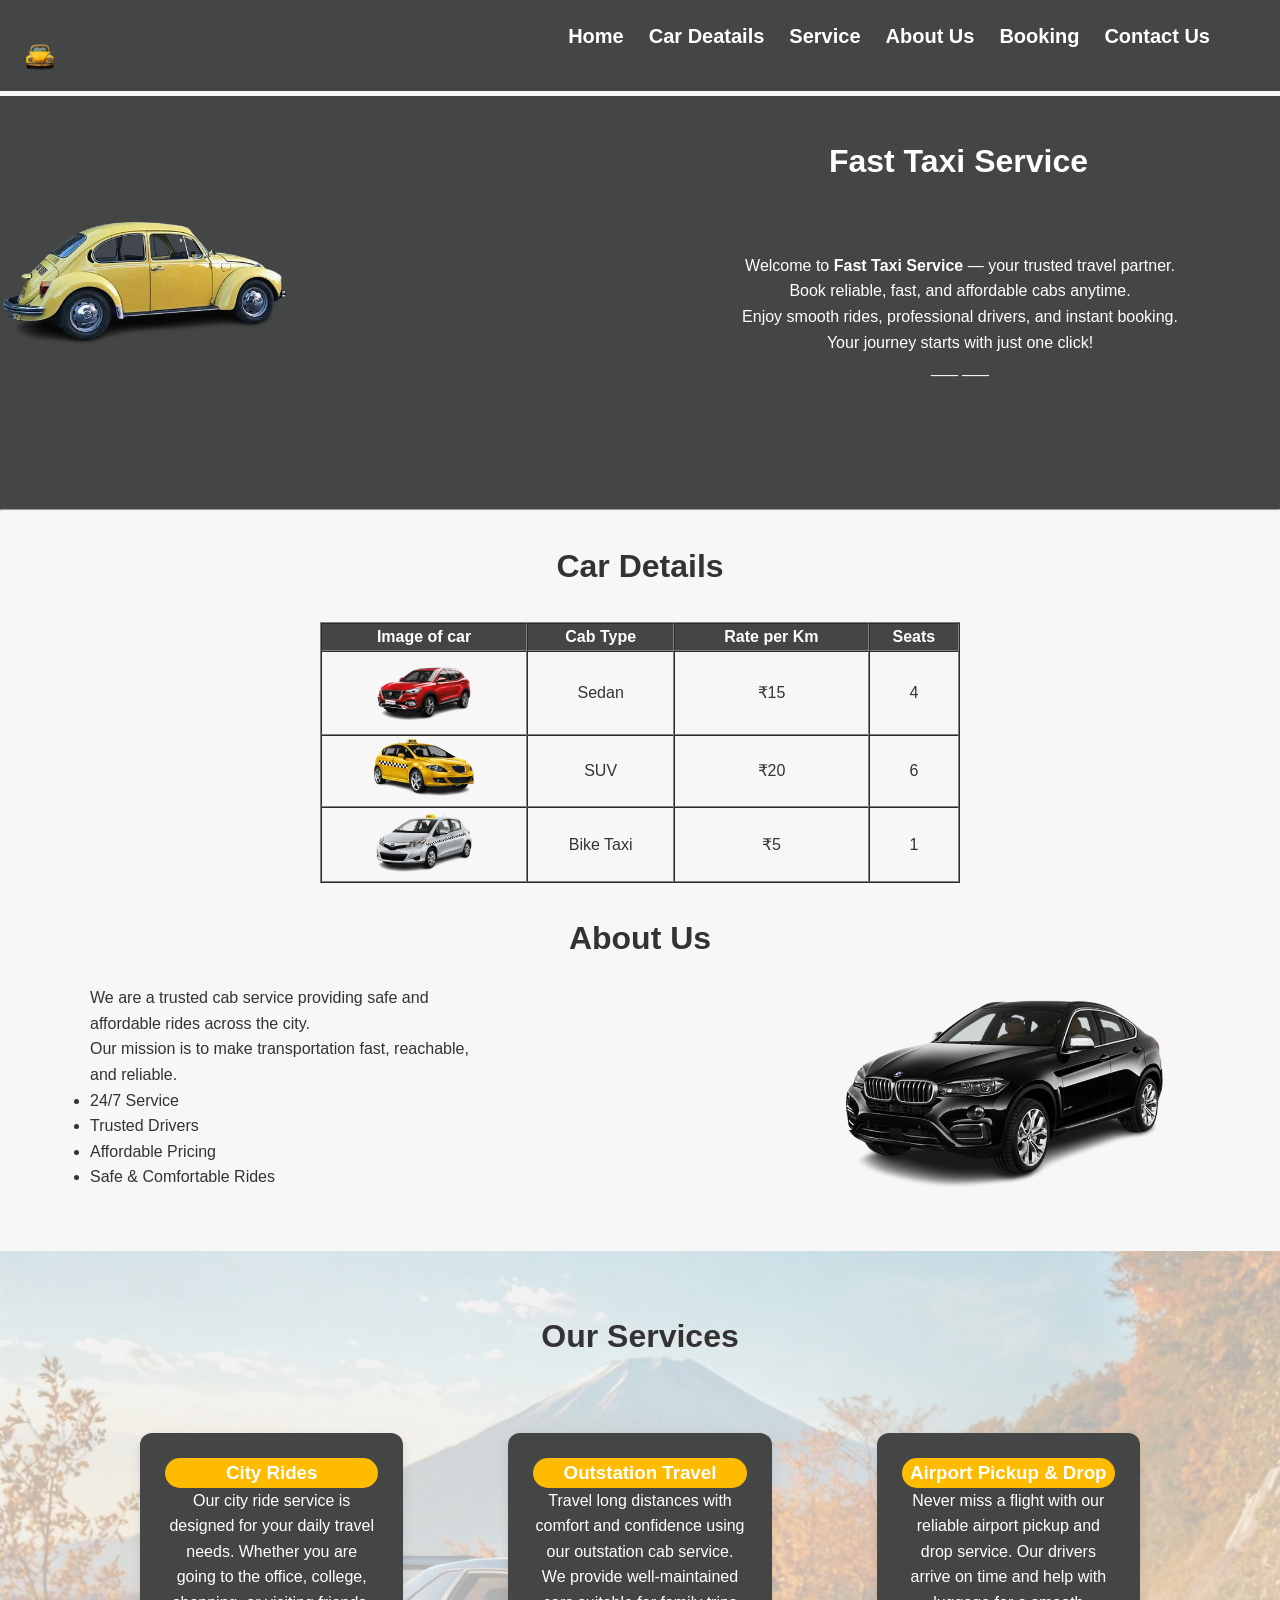
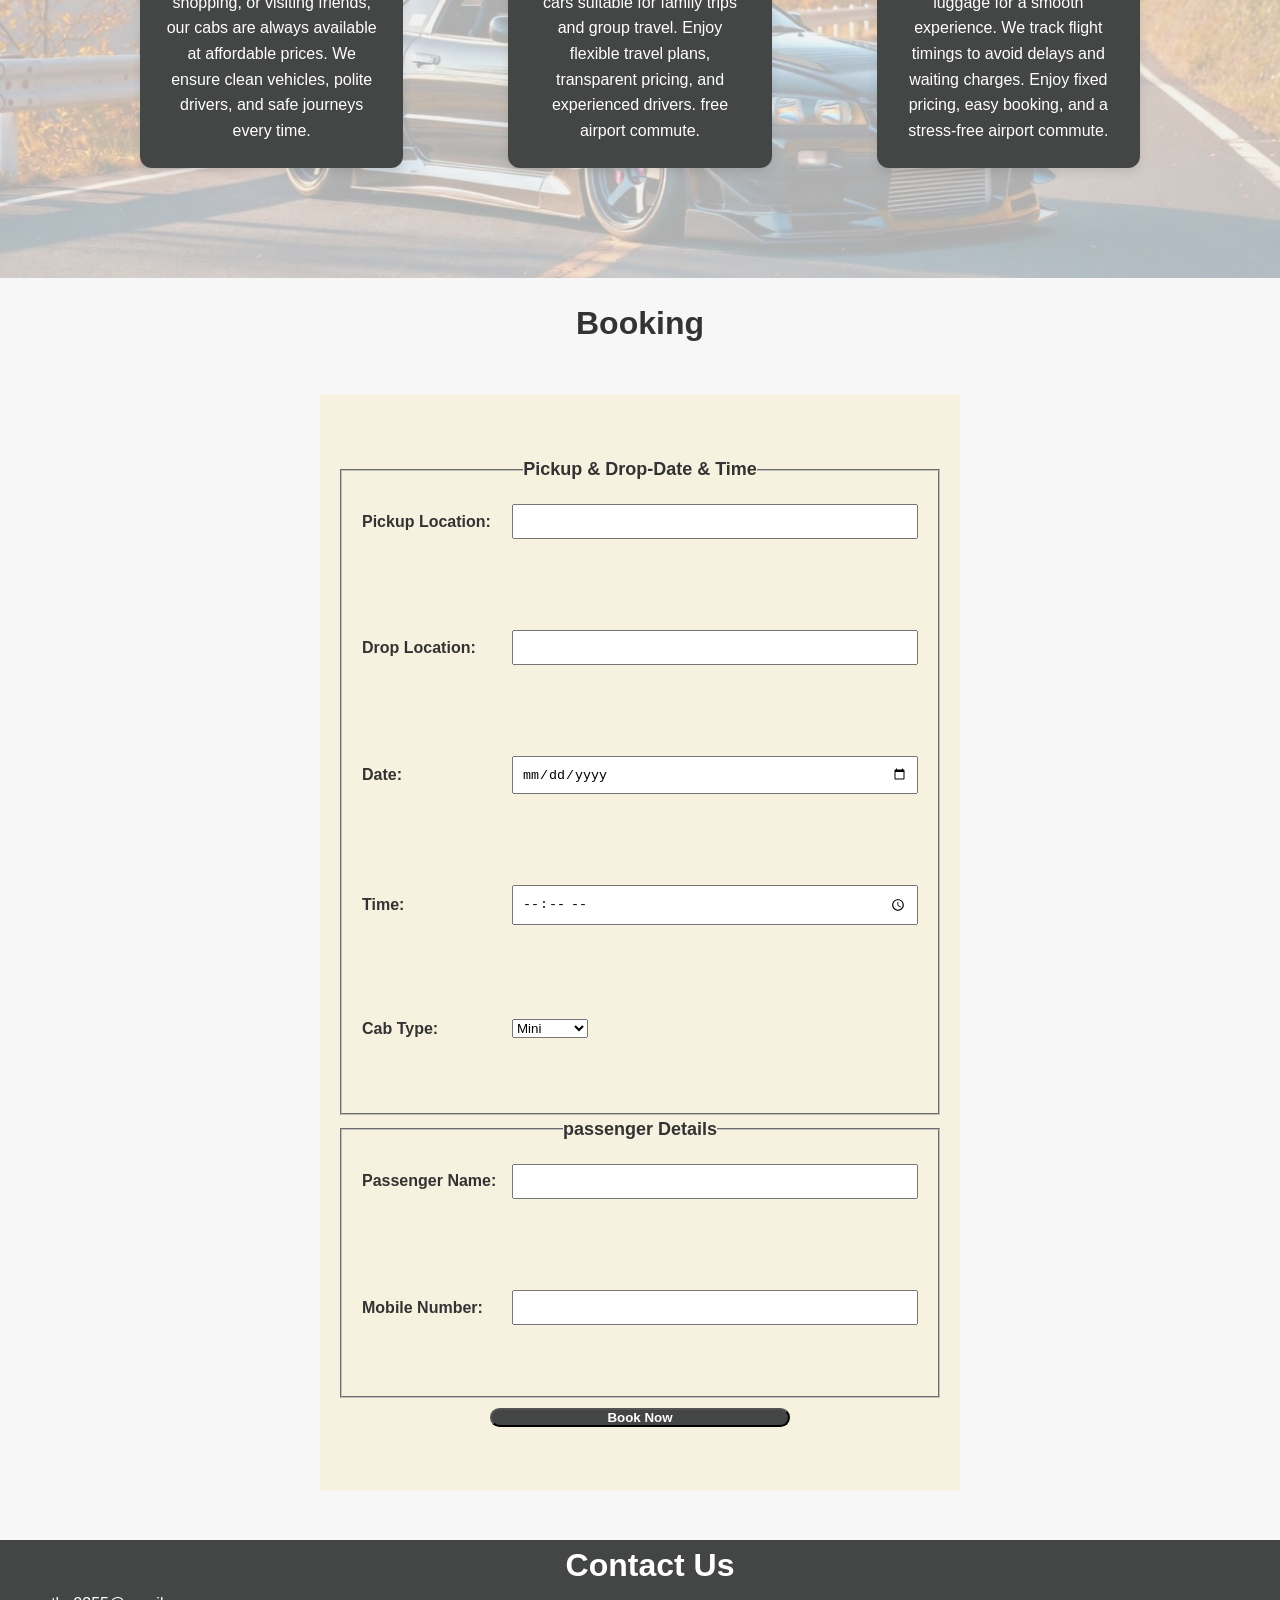
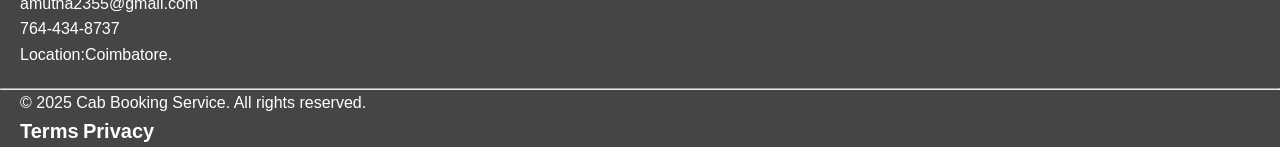
<file: index.html>
<!DOCTYPE html>
<html lang="en">
<head>
    <meta charset="UTF-8">
    <meta name="viewport" content="width=device-width, initial-scale=1.0">
    <title>Fast Taxi Services</title>

    <!--description-->
    <meta name="description" content="Book a fast and safe cab online. Get instant booking, low prices, and 24/7 taxi service.">

    <!--open graph-->

    <meta property="og:title" content="Fast Taxi Services">
    <meta property="og:description" content="fast and safe taxi booking 24/7">
    <meta property="og:image" content="cab.png">

    <link rel="stylesheet" type="text/css" href="style.css">
    <meta  name="viewport" content="width=device-width , initial-scale=1.0">


     
</head>
<body>
    <header class="main-header">
        <img src="images/logo.png" alt="Cab Booking Logo" class="logo">
    
        <nav aria-label="main navigation">
        
    <ul>

       <li> <a href="#home">Home</a></li>
       <li>  <a href="#detail">Car Deatails</a></li>
       <li>  <a href="#service">Service</a></li>
       <li> <a href="#about">About Us</a></li>
       <li><a href="#book">Booking</a></li> 
       <li> <a href="#contact">Contact Us</a></li>
        
    </ul>
</nav>


</header>


<main>
    <!--home page-->

   <!-- <img src="car.jpeg" width="400">-->
   <section aria-labelledby="home" class="home">
    <img src="images/home.png" alt="Cab Booking Logo" class="home-img">


    <h1>Fast Taxi Service</h1>
    <br>
    
    <p>Welcome to <b>Fast Taxi Service</b> — your trusted travel partner.<br>
        Book reliable, fast, and affordable cabs anytime.<br>
        Enjoy smooth rides, professional drivers, and instant booking.<br>
        Your journey starts with just one click!<br>___  ___</p>

   </section>

   <hr> 

<!--Car details section-->


   <section class="table-section">
    <h2 id="detail">Car Details</h2>
   
    <table border="1" cellpadding="8" cellspacing="0" class="table">
       <tr>
           <th>Image of car</th>
           <th>Cab Type</th>
           <th>Rate per Km</th>
           <th>Seats</th>
       </tr>
       <tr>
           <td><img src="images/car1.png" width="100"></td>
           <td>Sedan</td>
           <td>₹15</td>
           <td>4</td>
       </tr>
       <tr>
           <td><img src="images/car2.png" width="100"></td>
           <td>SUV</td>
           <td>₹20</td>
           <td>6</td>
       </tr>
       <tr>
           <td><img src="images/car3.png" width="100"></td>
           <td>Bike Taxi</td>
           <td>₹5</td>
           <td>1</td>
       </tr>
    </table>
    </section>

    

<!--about us section-->
    <section class="about">
        <h2 id="about">About Us</h2>     


<div class="about-container">
    
    <div class="about-text">
        
        <p>We are a trusted cab service providing safe and affordable rides across the city.<br>
            Our mission is to make transportation fast, reachable, and reliable.
        </p>

        <ul>
            <li>24/7 Service</li>
            <li>Trusted Drivers</li>
            <li>Affordable Pricing</li>
            <li>Safe & Comfortable Rides</li>
        </ul>
    </div>

    <div class="about-image">
         <img src="images/about.png" alt="About Image">
        </div>

        </div>

     </section>

        

        <!--service section-->
        <section aria-labelledby="service" class="card-section">
            <h2 id="service">Our Services</h2>

           <div class="card-container">

            <div class="card">
                <h3>City Rides</h3>
                <p>Our city ride service is designed for your daily travel needs.
                    Whether you are going to the office, college, shopping, or visiting friends,
                    our cabs are always available at affordable prices.
                    We ensure clean vehicles, polite drivers, and safe journeys every time.
                </p>
            </div>
            
            <div class="card">
                <h3>Outstation Travel</h3>
                <p>Travel long distances with comfort and confidence using our outstation cab service.
                    We provide well-maintained cars suitable for family trips and group travel.
                    Enjoy flexible travel plans, transparent pricing, and experienced drivers.
                    free airport commute.
                    
                </p>
            </div>
            
            <div class="card">
                <h3>Airport Pickup & Drop</h3>
                <p>Never miss a flight with our reliable airport pickup and drop service.
                    Our drivers arrive on time and help with luggage for a smooth experience.
                    We track flight timings to avoid delays and waiting charges.
                    Enjoy fixed pricing, easy booking, and a stress-free airport commute.
                </p>
            </div>
        </div>  
        </section>

        

        <!--Booking section-->


    <section aria-labelledby="book" class="book">
        <h2 id="book">Booking</h2>
    <br>
    
    <form class="booking-section">
        <fieldset>
            <legend>Pickup & Drop-Date & Time</legend>
        <div class="form-row">   
        <label for="pickup">Pickup Location:</label><br>
        <input type="text" name="pickup"  required>
    </div> 
        <br><br>
        <div class="form-row"> 
        <label for="drop">Drop Location:</label><br>

        <input type="text" name="drop"  required>
        </div>
        <br><br>

    
        <div class="form-row"> 
        <label for="Date">Date:</label><br>
        <input type="date" name="date"  required>
        </div>
        <br><br>
        <div class="form-row"> 
        <label for="pickup">Time:</label><br>
        <input type="time" name="time" required>
        </div>
        <br><br>
        <div class="form-row"> 
        <label for="cab-type" >Cab Type:</label> 
            <br>
        <select name="cab" required>
            <option>Mini</option>
            <option>Sedan</option>
            <option>SUV</option>
            <option>Bike Taxi</option>
        </select>
        </div>

        <br><br>
    </fieldset>
    <fieldset>

    <legend>passenger Details</legend>
<div class="form-row"> 
        <label>Passenger Name:</label><br>
        <input type="text" name="name"  required>
        </div>
        <br><br>
        <div class="form-row"> 
        <label>Mobile Number:</label><br>
        <input type="tel" name="number" required>
        </div>
        <br><br>
    </fieldset>
        <button type="submit">Book Now</button>
   
 </form>
 </section>
 
 

<!--contact section-->

<section class="contact">
 <h2 id="contact">Contact Us</h2>
 <p>amutha2355@gmail.com</p>
 <p>764-434-8737</p>
 <p>Location:Coimbatore.</p>
</section>

<hr>

</main>

<!--footer-->
<footer>
<p>© 2025 Cab Booking Service. All rights reserved.</p>
<nav>
    <a href="#">Terms</a>
    <a href="#">Privacy</a>
</nav>
</footer>




</body>
</html>
</file>
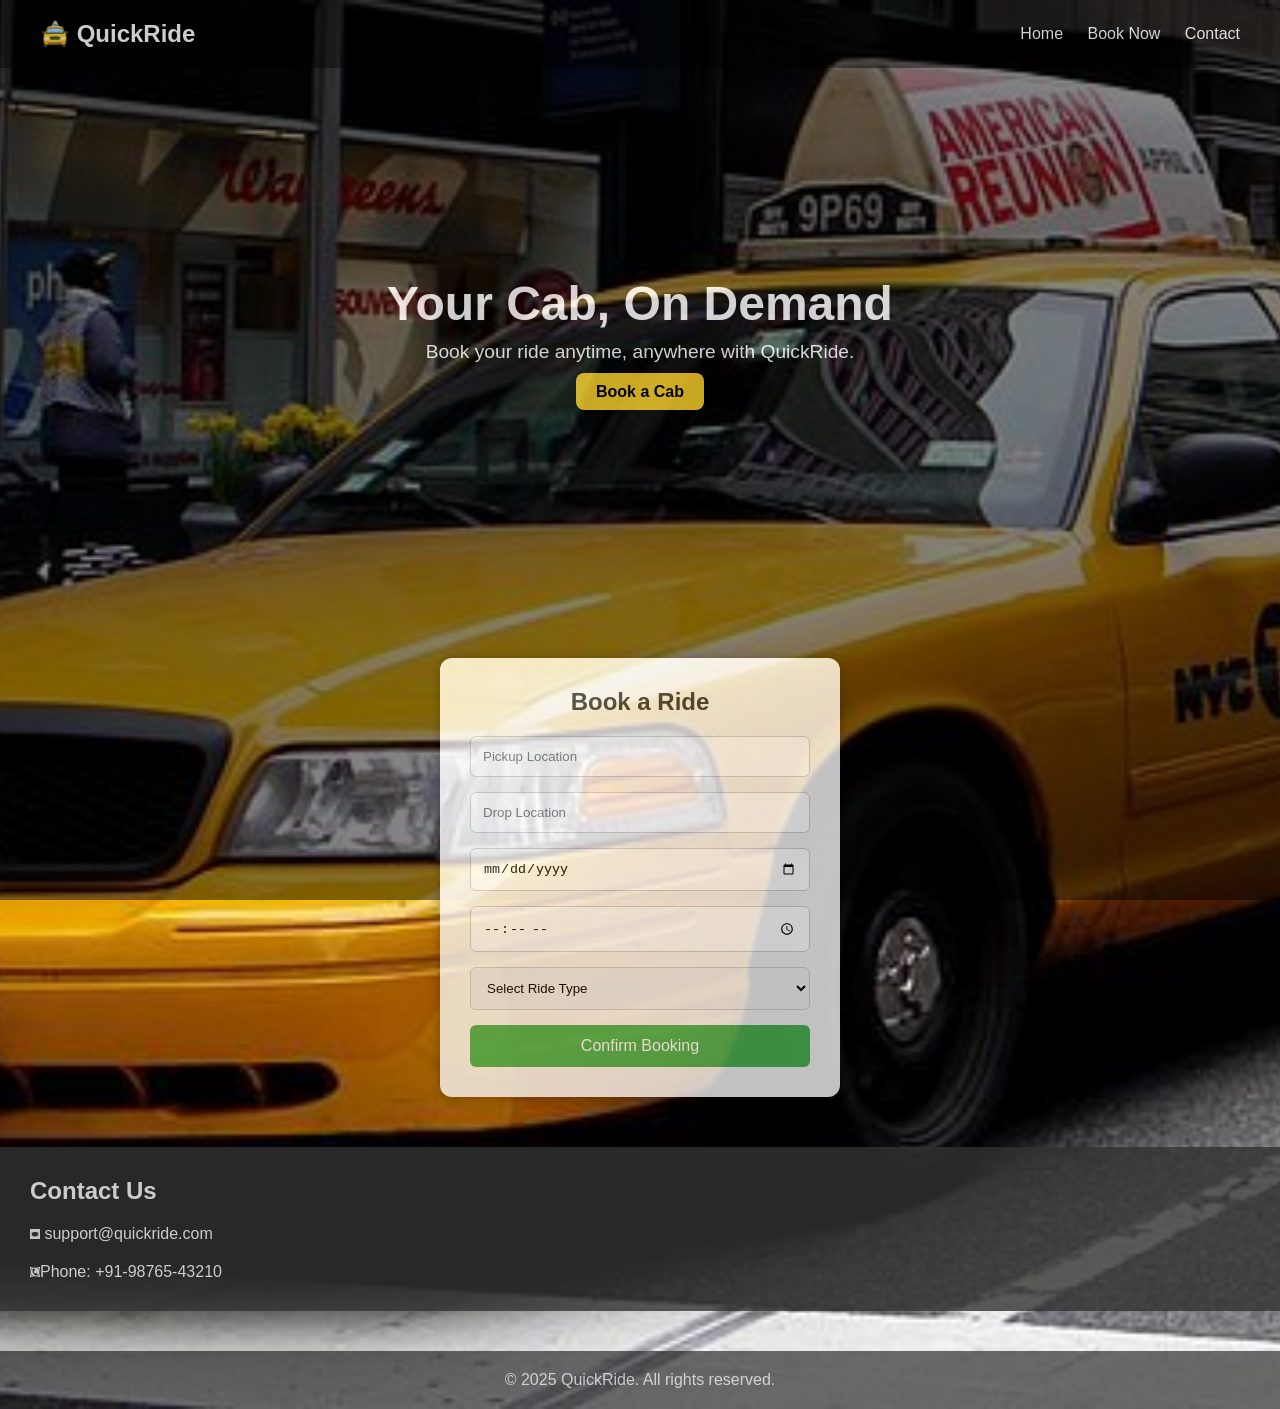
<file: cab booking/index.html>
<!DOCTYPE html>
<html lang="en">
<head>
  <meta charset="UTF-8" />
  <meta name="viewport" content="width=device-width, initial-scale=1.0"/>
  <title>QuickRide - Cab Booking</title>
  <link rel="stylesheet" href="style.css" />
</head>
<body>

  <!-- Overlay background -->
  <div class="bg-overlay"></div>

  <!-- Header -->
  <header>
    <div class="logo">🚖 QuickRide</div>
    <nav>
      <a href="#home">Home</a>
      <a href="#book">Book Now</a>
      <a href="#contact">Contact</a>
    </nav>
  </header>

  <!-- Hero Section -->
  <section class="hero" id="home">
    <div class="hero-text">
      <h1>Your Cab, On Demand</h1>
      <p>Book your ride anytime, anywhere with QuickRide.</p>
      <a href="#book" class="btn">Book a Cab</a>
    </div>
  </section>

  <!-- Booking Form Section -->
  <section class="booking-section" id="book">
    <h2>Book a Ride</h2>
    <form id="bookingForm">
      <input type="text" id="pickup" placeholder="Pickup Location" required />
      <input type="text" id="drop" placeholder="Drop Location" required />
      <input type="date" id="date" required />
      <input type="time" id="time" required />
      <select id="rideType" required>
        <option value="">Select Ride Type</option>
        <option value="Mini">Mini</option>
        <option value="Sedan">Sedan</option>
        <option value="SUV">SUV</option>
      </select>
      <button type="submit">Confirm Booking</button>
    </form>
    <div id="confirmation" class="hidden"></div>
  </section>
  <section class="contact" id="contact">
    <h2>Contact Us</h2>
    <p><img src="images/email.png" class="img1"> support@quickride.com</p>
    <p><img src="images/phone.png" class="img2">Phone: +91-98765-43210</p>
  </section>

  <!-- Footer -->
  <footer>
    <p>&copy; 2025 QuickRide. All rights reserved.</p>
  </footer>

  <script src="script.js"></script>
</body>
</html>
</file>
<file: style.css>
* {
    margin: 0;
    padding: 0;
    box-sizing: border-box;
}

body{
    font-family: Arial, Helvetica, sans-serif;
    background-color: #f7f7f7;
    color: #333;
    line-height: 1.6;
}

/*header*/

header {
    background: #444545;
    color: #fff;
    padding: 20px;
    
}
.main-header {
    display: flex;
    justify-content: space-between;
    
    padding: 10px 20px;
}

.logo {
    width: 40px;
    
    float: left;
}


nav img{
    justify-content: left;
    float: left;
}
nav ul {
    display: flex;
    justify-content: right;
    list-style: none;
    margin-top: 10px;
    margin-right: 50px;
    gap: 25px;
}

nav a {
    color: #fff;
    font-weight: bold;
    text-decoration: none;
    font-size: 20px;
}

nav a:hover {
    color: #ffbb00;
}

.home{
    background-color: #444545;
    margin-top: 5px;
    padding-bottom: 10%;
    
}
.home-img{
    width: 300px;
    float: left;
    position: relative;
  animation: moveRight 2s linear infinite;
  
}

@keyframes moveRight {
    0%   { left: 0; }
  25% { left: 25vw; }       
  }

.home h1{
    color: #fff;
    text-align: right;
    padding: 40px;
    align-items: end;
    padding-right: 15%;
    font-size: xx-large;
}
.home p{
    color: #fff;
    text-align: center;
    align-items: end;
    padding-left: 50%;
}

/* pricing section*/
.table-section{
    background-color: #f7f7f7;
}
#detail{
    text-align: center;
    padding: 30px;
    font-size: xx-large;
}
.table{
    width: 50%;
    margin-left: 25%;
    height: 100%;
    margin-bottom: 30px;
}

.table th{
    background-color: #444545;
    color: #fff;
}
.table tr{
    text-align: center;
}
.table img{
   
    object-fit: contain;
}


.about{
    background-color: #f7f7f7;
}


.about-container {
    max-width: 1100px;
    margin: auto;
    width: 100%;
    align-items: flex-start;
    display: flex;
    align-items: center;
    justify-content: space-between;
    gap: 20px;
} 

  #about{
    text-align: center;
    font-size: xx-large;
    margin: 10px;
  }

  .about-text{
    justify-content: flex-start;
    text-align: left;
    padding-right: 30%;
  }
  .about-image {
    width: 50%;
    display: flex;
    justify-content: flex-end;

  }
  
  .about-image img {
    width: 100%;
    max-width: 400px;
   
  }

  /*card section*/


  .card-section{
    padding: 60px 20px;
    position: relative;
    text-align: center;
    overflow: hidden;
    margin-top: 50px;
    
  }
  .card-section::before{
    content: "";
  position: absolute;
  inset: 0;
  background-image: url("images/car.jpeg");
  background-size: cover;
  background-position: center;
  opacity: 0.3;             
  z-index: -1;
  
  }

  #service{
    text-align: center;
    font-size: xx-large;
    margin-bottom: 20px;
  }

  .card-container {
    max-width: 1100px;
    margin: auto;
    display: flex;
    align-items: stretch;
    gap: 5px;
  }

  .card {
    background: white;
    padding: 25px;
    border-radius: 12px;
    width: 40%;
    background-color: #444545;
    color: white;
    box-shadow: 0 4px 10px rgba(0, 0, 0, 0.1);
    transition: transform 0.3s ease;
    margin: 50px;
  }

  .card h3{
    background-color: #ffbb00;
    padding: 0%;
    color: white;
    border-radius: 20px;
  }
  .card:hover {
    transform: translateY(-10px);
  }
  

  /*booking area*/
  #book{
    text-align: center;
    font-size: xx-large;
    margin: 20px;

    
  }
  .book{
    border-color: white;
  }

  form{
    position: relative;
    width: 50%;
    margin-left: 25%;
  } 
    .booking-section {
        position: relative;
        padding: 60px 20px;
      }
      
      .booking-section::before {
        content: "";
        position: absolute;
        inset: 0;
        background-color: #f6b70a;
        opacity: 0.1;       /* image opacity */
        z-index: -1;
      }
  legend{
    text-align: center;
    font-size: large;
    font-weight: bold;
  }

  .form-row{
    display: flex;
  align-items: center;
  margin: 20px;
  }
  .form-row label {
    width: 150px;   /* same label width */
    font-weight: bold;
  }
  
  .form-row input {
    flex: 1;        /* input takes remaining space */
    padding: 8px;
  }
  button{
   width: 50%;
    text-align: center;
    margin-left: 25%;
    margin-top: 10px;
    background-color: #444545;
    color: white;
    font-weight: bold;
    border-radius: 20px;
  }
 button:hover{
    
    padding: 10px;
 }

 .contact{
    background-color: #444545;
    color: white;
    margin-top: 50px;
    padding-left: 20px;
    padding-bottom: 20px;
 }
#contact{
    text-align: center;
    font-size: xx-large;
}
footer{
    background-color: #444545;
    color: white;
    padding-left: 20px;
}

/* =========================
   RESPONSIVE DESIGN FIX
   ========================= */

   @media (max-width: 992px) {

    /* HEADER */
    .main-header {
      flex-direction: column;
      align-items: center;
      
    }
  
    nav ul {
      margin: 10px 0;
      justify-content: center;
      flex-wrap: wrap;
    }
  
    .logo {
      width: 60px;
    }
  
    /* HOME SECTION */
    .home {
      text-align: center;
      padding-bottom: 40px;
    }
  
    .home-img {
      float: none;
      position: static;
      animation: none;
      display: block;
      margin: 20px auto;
      width: 200px;
    }
  
    .home h1 {
      text-align: center;
      padding: 10px;
      padding-right: 0;
    }
  
    .home p {
      padding-left: 0;
      text-align: center;
    }
  
    /* TABLE */
    .table {
      width: 90%;
      margin: auto;
    }
  
    /* ABOUT */
    .about-container {
      flex-direction: column;
      text-align: center;
    }
  
    .about-text {
      padding-right: 0;
    }
  
    .about-image {
      width: 100%;
      justify-content: center;
    }
  
    /* CARDS */
    .card-container {
      flex-direction: column;
      justify-content: space-around;
      margin: 50px;
      
    }
  
    .card {
      width: 100%;
      margin: 20px;
    }
  
    /* FORM */
    form {
      width: 90%;
      margin: auto;
    }
  
    .form-row {
      flex-direction: column;
      align-items: center;
      

      
    }
  
    .form-row label {
      width: auto;
      margin-bottom: 5px;
    }
  
    button {
      width: 100%;
      margin-left: 0;
    }
  
    /* CONTACT */
    .contact,
    footer {
      text-align: center;
      padding: 20px;
    }
  }
</file>
<file: cab booking/style.css>
/* Reset */
* {
    margin: 0;
    padding: 0;
    box-sizing: border-box;
  }
  body {
    font-family: 'Segoe UI', sans-serif;
    position: relative;
    color: #fff;
    min-height: 100vh;
    background: url('images/cab.png') no-repeat center center/cover;
    opacity: 0.8;
  }
  .bg-overlay {
    position: fixed;
    top: 0; left: 0;
    width: 100%; height: 100%;
    background: rgba(0, 0, 0, 0.6);
    z-index: -1;
    
  }
  
  /* Header */
  header {
    background: rgba(0,0,0,0.7);
    padding: 20px 40px;
    display: flex;
    justify-content: space-between;
    align-items: center;
  }
  .logo {
    font-size: 24px;
    font-weight: bold;
  }
  nav a {
    color: #fff;
    margin-left: 20px;
    text-decoration: none;
  }
  nav a:hover {
    text-decoration: underline;
  }
  
  /* Hero */
  .hero {
    display: flex;
    align-items: center;
    justify-content: center;
    height: 60vh;
    text-align: center;
  }
  .hero-text h1 {
    font-size: 3em;
    margin-bottom: 10px;
  }
  .hero-text p {
    font-size: 1.2em;
    margin-bottom: 20px;
  }
  .btn {
    background: #fcd12a;
    color: #000;
    padding: 10px 20px;
    border: none;
    border-radius: 8px;
    text-decoration: none;
    font-weight: bold;
  }
  
  /* Booking Section */
  .booking-section {
    background: rgba(255, 255, 255, 0.95);
    color: #333;
    max-width: 400px;
    margin: 50px auto;
    padding: 30px;
    border-radius: 12px;
    box-shadow: 0 0 12px rgba(0,0,0,0.4);
  }
  .booking-section h2 {
    text-align: center;
    margin-bottom: 20px;
  }
  .booking-section form input,
  .booking-section form select {
    width: 100%;
    padding: 12px;
    margin-bottom: 15px;
    border: 1px solid #ccc;
    border-radius: 6px;
  }
  .booking-section button {
    width: 100%;
    padding: 12px;
    background: #4caf50;
    color: #fff;
    border: none;
    border-radius: 6px;
    font-size: 16px;
    cursor: pointer;
  }
  .booking-section button:hover {
    background: #45a049;
  }
  #confirmation {
    background: #e7ffe7;
    padding: 15px;
    margin-top: 20px;
    color: #2b7a2b;
    border-radius: 6px;
  }
  .hidden {
    display: none;
  }
  .contact{
    
    padding: 20px;
    background-color: #333;

  }
  .contact h2{
    padding: 10px;
  }
  .contact p{
    padding: 10px;
  }
  .contact .img1{
    width: 10px;
    height: 10px;
   
  }
  .contact .img2{
    width: 10px;
    height: 10px;
   
  }

  
  /* Footer */
  footer {
    text-align: center;
    padding: 20px;
    background: rgba(0,0,0,0.7);
    color: #ccc;
    margin-top: 40px;
  }
</file>
